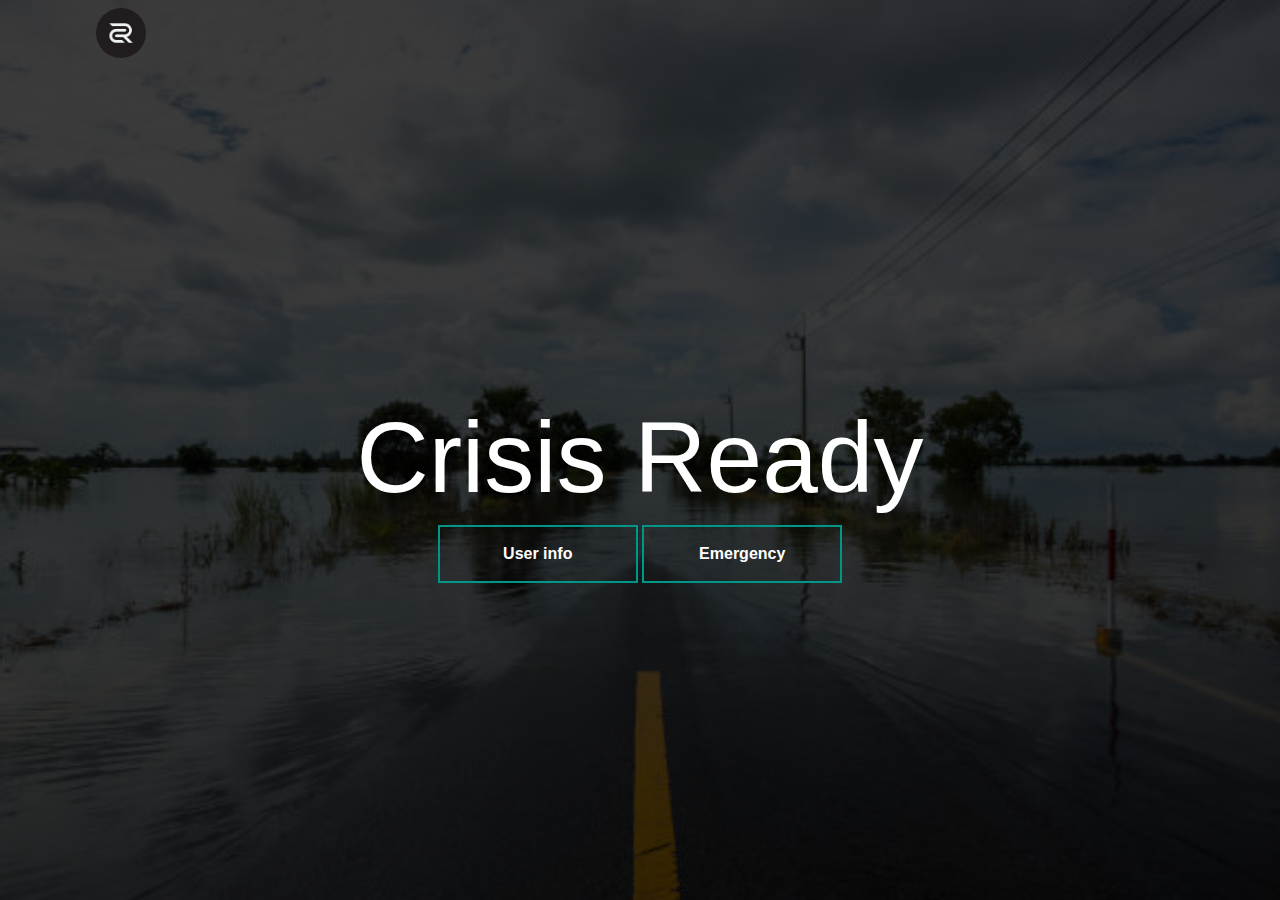
<file: index.html>
<!DOCTYPE html>
<html lang="en">
<head>
    <meta charset="UTF-8">
    <meta name="viewport" content="width=device-width, initial-scale=1.0">
    <title>Crisis Ready</title>
    <link rel="stylesheet" href="cover.css" >
    <link href="https://cdn.jsdelivr.net/npm/bootstrap@5.3.3/dist/css/bootstrap.min.css" rel="stylesheet" integrity="sha384-QWTKZyjpPEjISv5WaRU9OFeRpok6YctnYmDr5pNlyT2bRjXh0JMhjY6hW+ALEwIH" crossorigin="anonymous">
</head>
<body>
    <div class="banner">
        <div class="navbar">
            <img src="crr.jpeg" class="logo">
            
        </div>
        <div class="content">
            <h1>Crisis Ready</h1>
        
        <div >
        
            <a class="button" href="user.html"><button type="button"><span></span> User info</button></a>
            <a class="button" href="new.html"><button type="button"><span></span> Emergency</button></a>
    
   
          </div>
      </div>
      <script src="https://cdn.jsdelivr.net/npm/bootstrap@5.3.3/dist/js/bootstrap.bundle.min.js" integrity="sha384-YvpcrYf0tY3lHB60NNkmXc5s9fDVZLESaAA55NDzOxhy9GkcIdslK1eN7N6jIeHz" crossorigin="anonymous"></script>
</body>
</html>
</file>
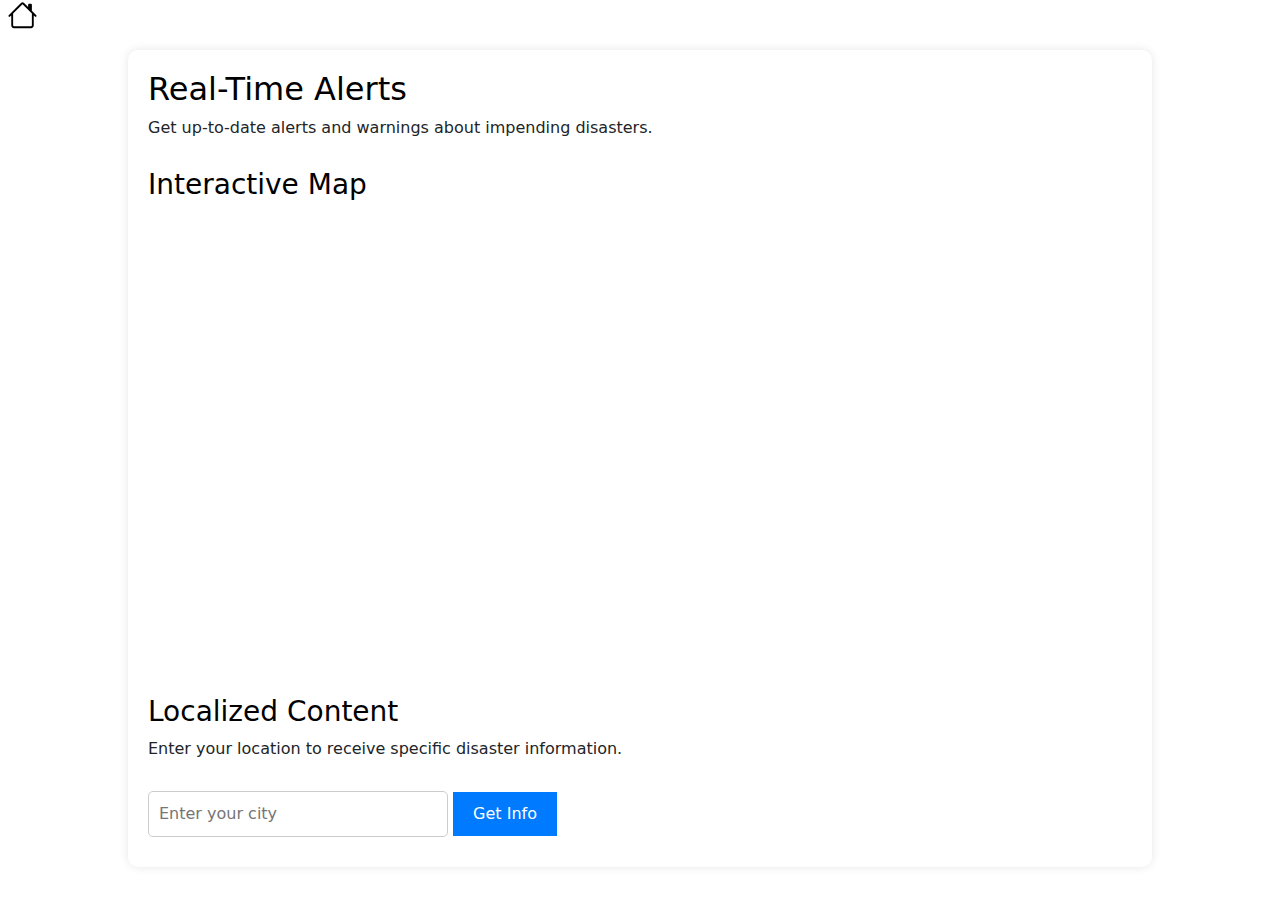
<file: alert.html>
<!DOCTYPE html>
<html lang="en">
<head>
    <meta charset="UTF-8">
    <meta name="viewport" content="width=device-width, initial-scale=1.0">
    <title>Disaster Preparedness & Response</title>
    <link rel="stylesheet" href="style1.css">
    <link href="https://cdn.jsdelivr.net/npm/bootstrap@5.3.3/dist/css/bootstrap.min.css" rel="stylesheet" integrity="sha384-QWTKZyjpPEjISv5WaRU9OFeRpok6YctnYmDr5pNlyT2bRjXh0JMhjY6hW+ALEwIH" crossorigin="anonymous">
</head>
<body>
    <a href="new.html" class="but"><svg xmlns="http://www.w3.org/2000/svg" width="45" height="30" fill="currentColor" class="bi bi-house" viewBox="0 0 16 16">
        <path d="M8.707 1.5a1 1 0 0 0-1.414 0L.646 8.146a.5.5 0 0 0 .708.708L2 8.207V13.5A1.5 1.5 0 0 0 3.5 15h9a1.5 1.5 0 0 0 1.5-1.5V8.207l.646.647a.5.5 0 0 0 .708-.708L13 5.793V2.5a.5.5 0 0 0-.5-.5h-1a.5.5 0 0 0-.5.5v1.293zM13 7.207V13.5a.5.5 0 0 1-.5.5h-9a.5.5 0 0 1-.5-.5V7.207l5-5z"></path>
      </svg></a>
    <section id="alerts">
        <h2 class="black">Real-Time Alerts</h2>
        <p>Get up-to-date alerts and warnings about impending disasters.</p>
        <div id="alerts-map">
            <h3 class="black">Interactive Map</h3>
            <iframe src="https://www.google.com/maps/embed?..." width="100%" height="450"></iframe>
        </div>
        <div id="localized-content">
            <h3 class="black">Localized Content</h3>
            <p>Enter your location to receive specific disaster information.</p>
            <input type="text" id="location-input" placeholder="Enter your city ">
            <button id="get-info-btn">Get Info</button>
            <div id="location-info"></div>
        </div>
    </section>
    <script>
    document.addEventListener("DOMContentLoaded", function() {
        const getInfoBtn = document.getElementById("get-info-btn");
        const locationInput = document.getElementById("location-input");
        const locationInfoDiv = document.getElementById("location-info");

        getInfoBtn.addEventListener("click", function() {
            const location = locationInput.value.trim();

            if (location) {
                locationInfoDiv.innerHTML = `<p>Fetching disaster information for <strong>${location}</strong>...</p>`;

                
                setTimeout(() => {
                    
                    const disasterData = {
                        "New York": "Hurricane warning: Expected landfall within 12 hours.",
                        "Los Angeles": "Earthquake advisory: Moderate tremors expected.",
                        "Miami": "Flood alert: Heavy rainfall predicted for the next 24 hours.",
                        "chicago": "Tornado watch: Conditions favorable for tornadoes.",
                        "houston": "Heatwave alert: Temperatures expected to exceed 100°F.",
                        "san francisco": "Wildfire warning: High risk of wildfire due to dry conditions.",
                        "seattle": "Snowstorm advisory: Heavy snowfall expected in the next 48 hours.",
                        "boston": "Coastal Flooding: High tides and strong winds causing coastal flooding.",
                        "denver": "Avalanche warning: High risk of avalanches in mountainous areas.",
                        "phoenix": "Dust Storm alert: Severe dust storms expected in the coming hours.",
                        "atlanta": "Severe Thunderstorm Watch: Possible severe thunderstorms with hail and strong winds.",
                        "dallas": "Flash Flood Warning: Flash flooding expected due to heavy rainfall.",
                        "dallas": "Flash Flood Warning: Flash flooding expected due to heavy rainfall.",
                        "washington dc": "Tornado Warning: Tornado observed in the area.",
                        "philadelphia": "Severe Thunderstorm Warning: Severe storms expected.",
                        "detroit": "Winter Storm Warning: Heavy snow and strong winds.",
                        "miami": "Hurricane Watch: Potential for hurricane formation.",
                        "las vegas": "Excessive Heat Warning: Temperatures above 110°F.",
                        "san diego": "Coastal Flood Advisory: High surf and coastal flooding.",
                        "charlotte": "Flood Warning: Flooding expected in low-lying areas.",
                        "orlando": "Tropical Storm Warning: Tropical storm approaching.",
                        "tampa": "Hurricane Warning: Hurricane conditions expected.",
                        "pittsburgh": "Severe Weather Alert: Possible severe weather conditions.",
             
                        "arlington": "Flood Warning: Major flooding expected due to heavy rainfall.",
                        "anchorage": "Winter Storm Warning: Severe snowstorm and ice.",
                        "honolulu": "Hurricane Watch: Potential hurricane approaching.",
                        "salt lake city": "Avalanche Watch: High risk of avalanches in nearby mountains.",
                        "colorado springs": "Wind Advisory: Strong winds expected.",
                        "fort worth": "Severe Thunderstorm Warning: Severe storms with possible hail.",
                        "bakersfield": "Heat Advisory: Extreme temperatures expected.",
                        "chula vista": "Flood Warning: Flash flooding due to heavy rain.",
                        "winston-salem": "Tornado Warning: Tornado observed in the vicinity.",
                        "burlington": "Snowstorm Advisory: Heavy snow expected.",
                        "syracuse": "Winter Storm Watch: Severe winter weather approaching.",
                        "providence": "Coastal Flood Watch: High tides and coastal flooding risks.",
                        "jacksonville": "Tropical Storm Warning: Tropical storm impacting the area.",
                        "birmingham": "Severe Thunderstorm Watch: Severe weather conditions possible.",
                        "tallahassee": "Flood Advisory: Minor flooding in low-lying areas.",
                        "greensboro": "Wind Warning: High winds expected.",
                        "des moines": "Blizzard Warning: Heavy snow and severe winds.",
                        "grand rapids": "Winter Weather Advisory: Snow and ice accumulation."
                    };

                    const info = disasterData[location] || "No current disaster alerts for this location.";

                    locationInfoDiv.innerHTML = `<p><strong>${info}</strong></p>`;
                }, 2000);
            } else {
                locationInfoDiv.innerHTML = "<p>Please enter a valid location.</p>";
            }
        });
    });
    </script>
    <script src="https://cdn.jsdelivr.net/npm/bootstrap@5.3.3/dist/js/bootstrap.bundle.min.js" integrity="sha384-YvpcrYf0tY3lHB60NNkmXc5s9fDVZLESaAA55NDzOxhy9GkcIdslK1eN7N6jIeHz" crossorigin="anonymous"></script>
</body>
</html>
</file>
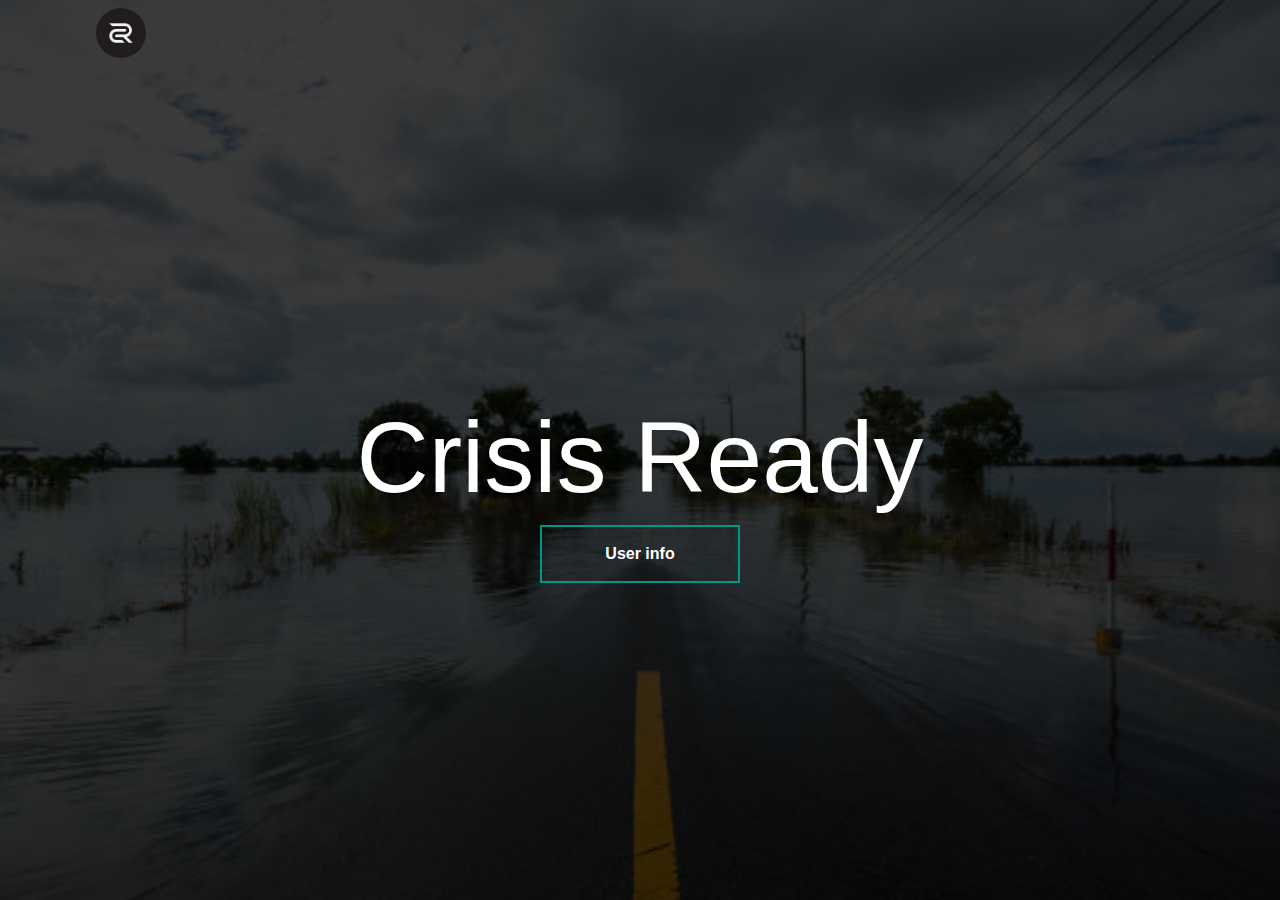
<file: cover.html>
<!DOCTYPE html>
<html lang="en">
<head>
    <meta charset="UTF-8">
    <meta name="viewport" content="width=device-width, initial-scale=1.0">
    <title>Crisis Ready</title>
    <link rel="stylesheet" href="cover.css" >
    <link href="https://cdn.jsdelivr.net/npm/bootstrap@5.3.3/dist/css/bootstrap.min.css" rel="stylesheet" integrity="sha384-QWTKZyjpPEjISv5WaRU9OFeRpok6YctnYmDr5pNlyT2bRjXh0JMhjY6hW+ALEwIH" crossorigin="anonymous">
</head>
<body>
    <div class="banner">
        <div class="navbar">
            <img src="crr.jpeg" class="logo">
            
        </div>
        <div class="content">
            <h1>Crisis Ready</h1>
        
        <div >
        
            <a class="button" href="user.html"><button type="button"><span></span> User info</button></a>
        
    
   
          </div>
      </div>
      <script src="https://cdn.jsdelivr.net/npm/bootstrap@5.3.3/dist/js/bootstrap.bundle.min.js" integrity="sha384-YvpcrYf0tY3lHB60NNkmXc5s9fDVZLESaAA55NDzOxhy9GkcIdslK1eN7N6jIeHz" crossorigin="anonymous"></script>
</body>
</html>
</file>
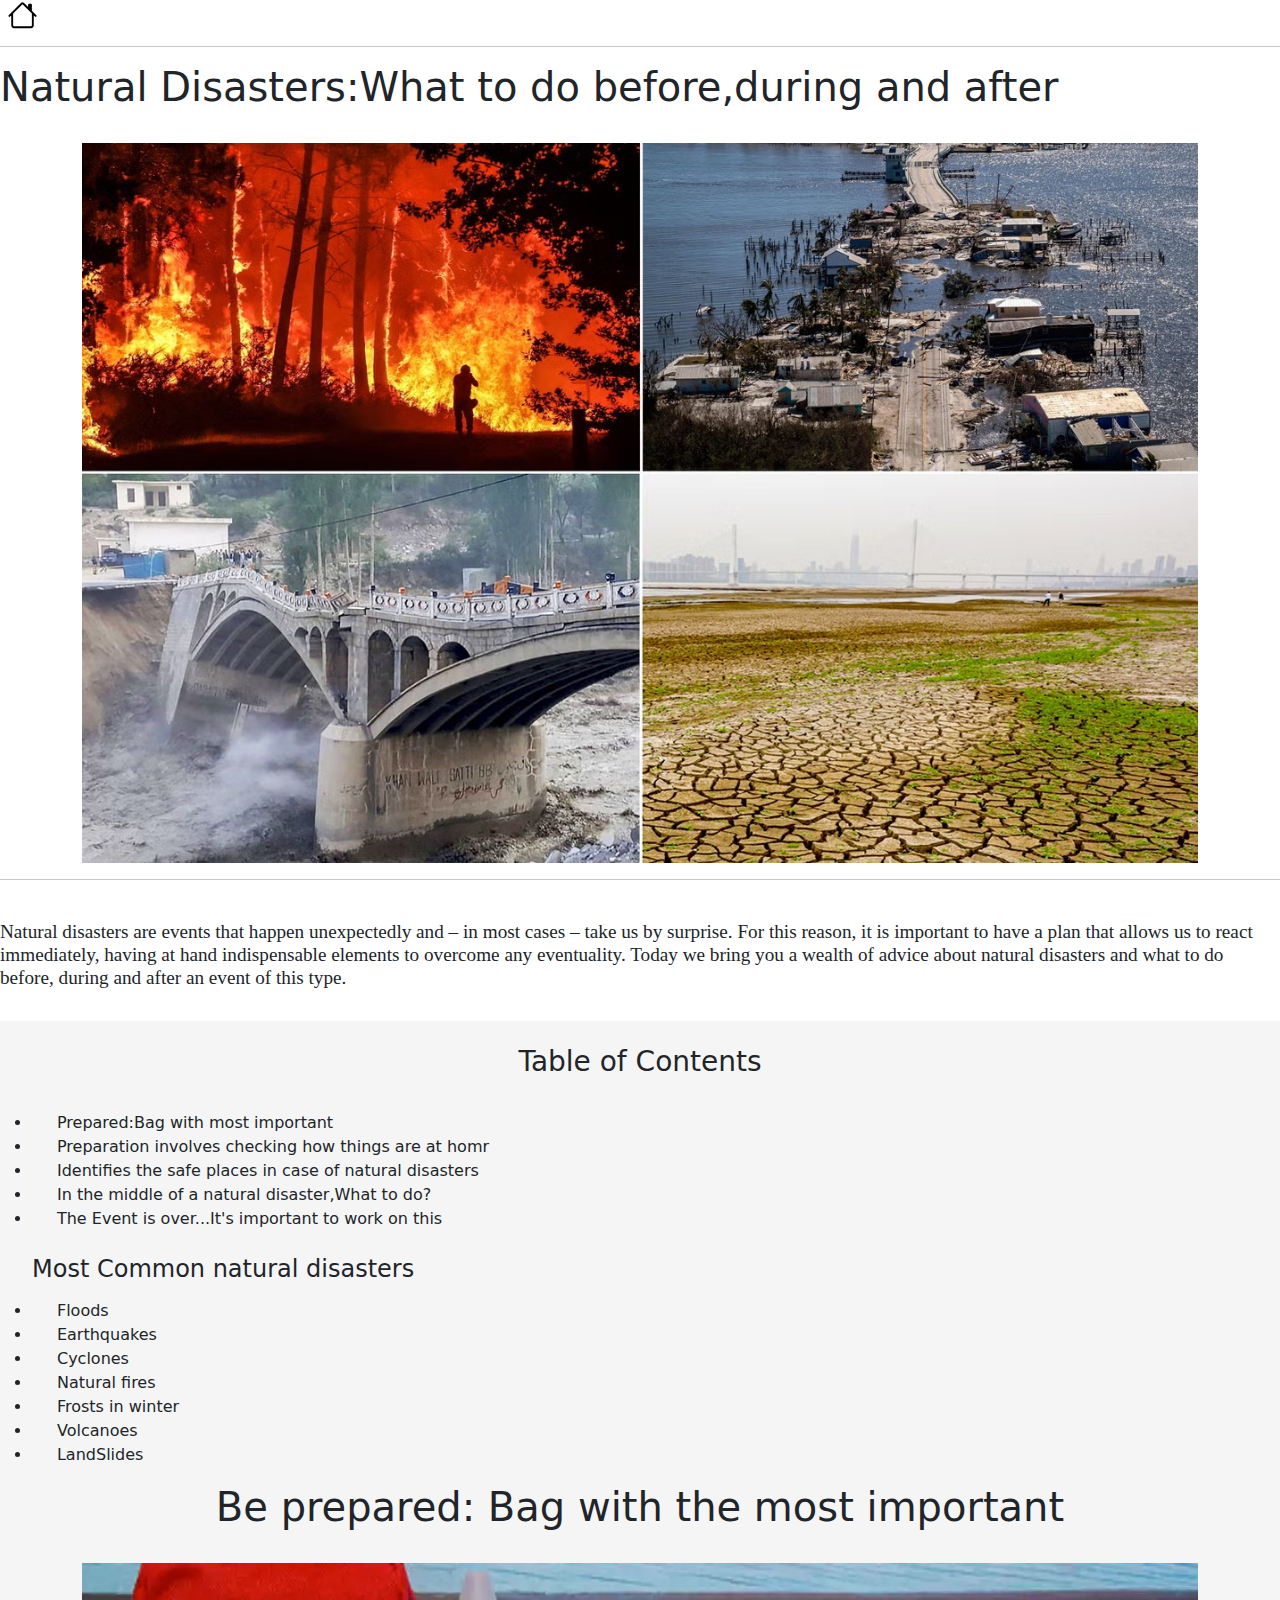
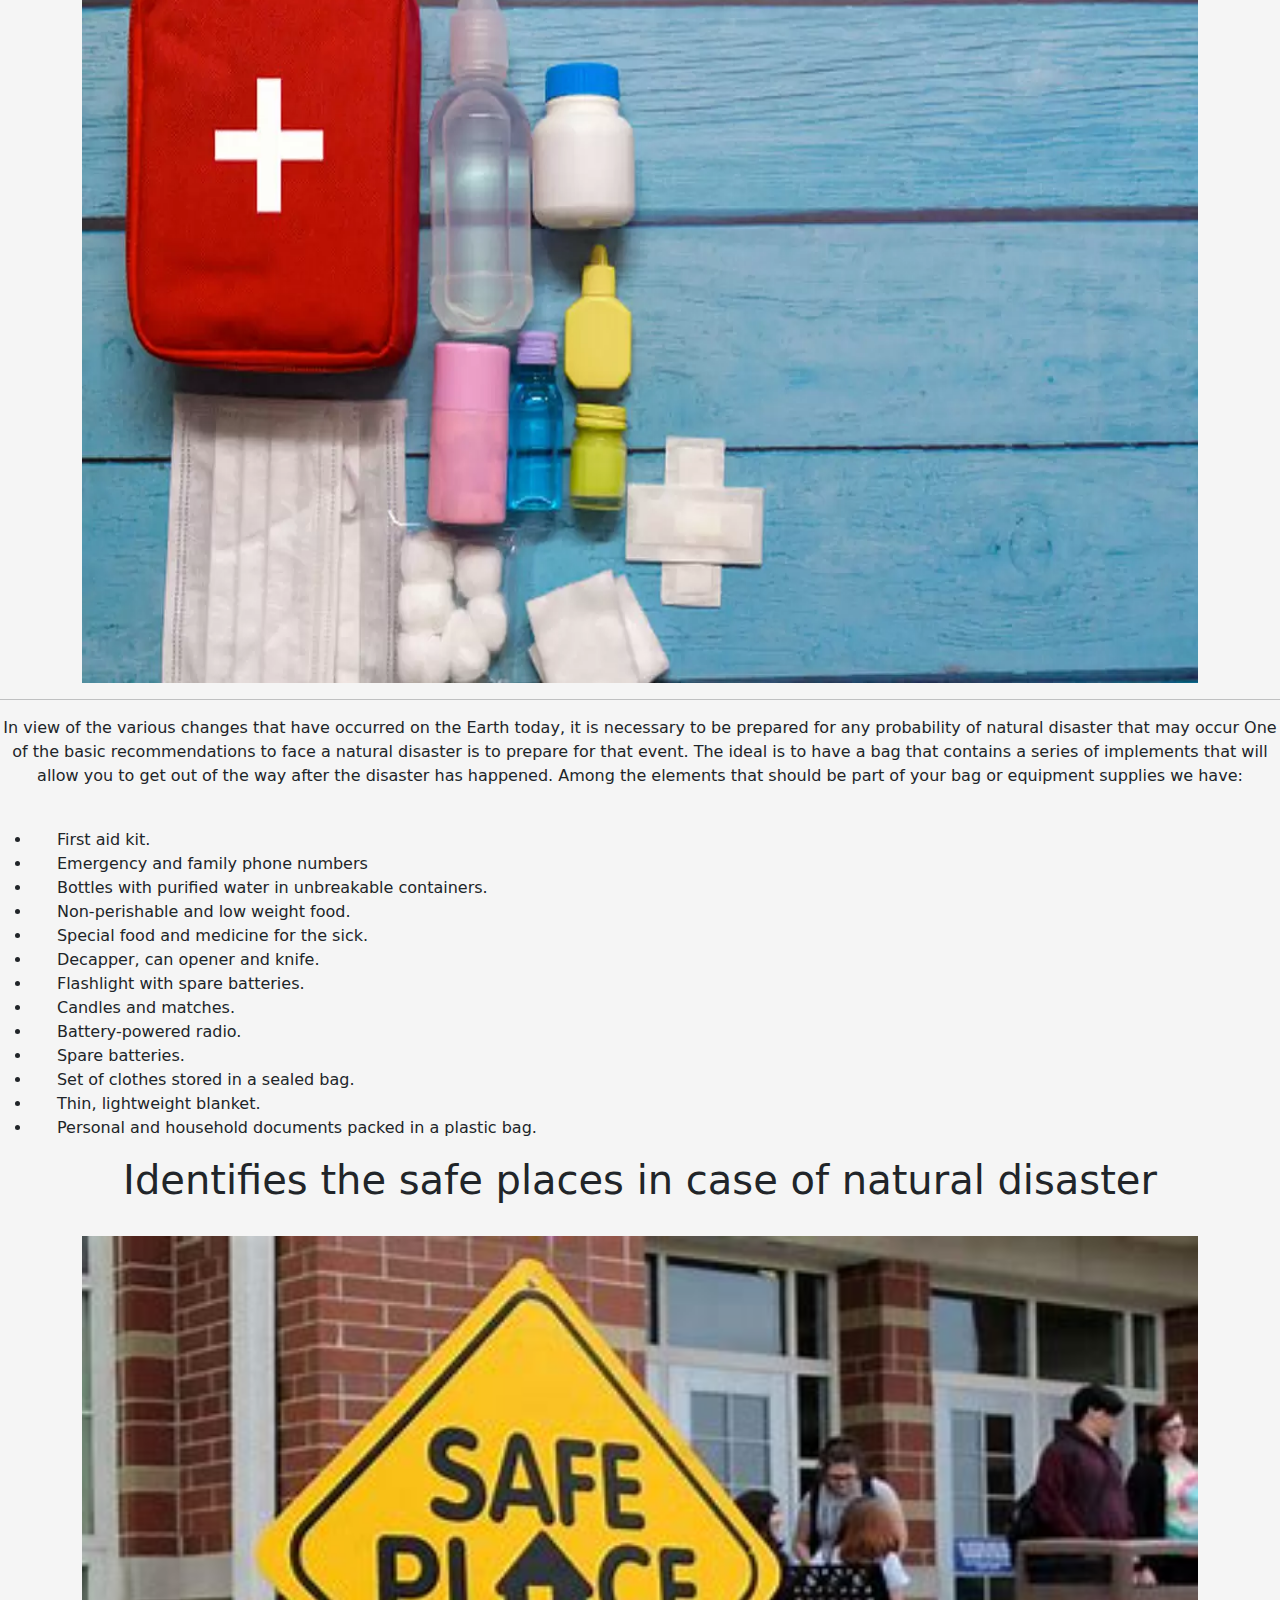
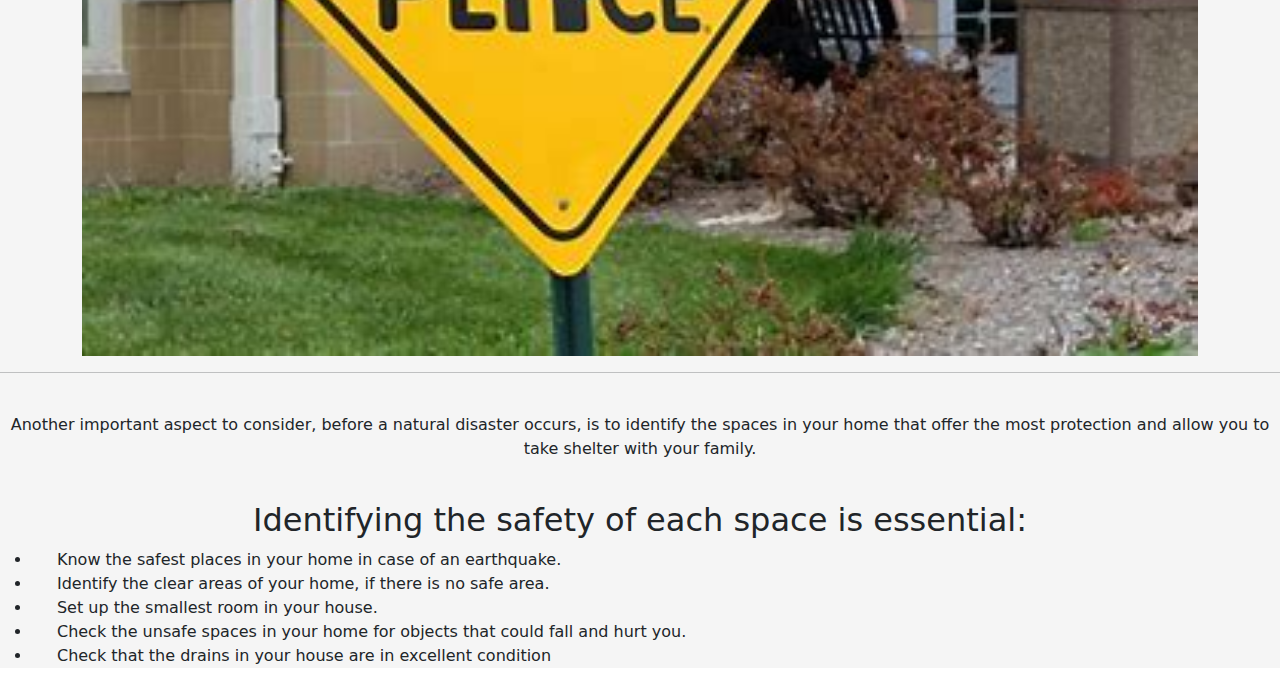
<file: education.html>
<!DOCTYPE html>
<html lang="en">
<head>
    <meta charset="UTF-8">
    <meta name="viewport" content="width=device-width, initial-scale=1.0">
    <link rel="stylesheet" href="style162.css" >
    <link href="https://cdn.jsdelivr.net/npm/bootstrap@5.3.3/dist/css/bootstrap.min.css" rel="stylesheet" integrity="sha384-QWTKZyjpPEjISv5WaRU9OFeRpok6YctnYmDr5pNlyT2bRjXh0JMhjY6hW+ALEwIH" crossorigin="anonymous">
    <title>Document</title>
</head>
<body>
     <a href="new.html" class="but"><svg xmlns="http://www.w3.org/2000/svg" width="45" height="30" fill="currentColor" class="bi bi-house" viewBox="0 0 16 16">
        <path d="M8.707 1.5a1 1 0 0 0-1.414 0L.646 8.146a.5.5 0 0 0 .708.708L2 8.207V13.5A1.5 1.5 0 0 0 3.5 15h9a1.5 1.5 0 0 0 1.5-1.5V8.207l.646.647a.5.5 0 0 0 .708-.708L13 5.793V2.5a.5.5 0 0 0-.5-.5h-1a.5.5 0 0 0-.5.5v1.293zM13 7.207V13.5a.5.5 0 0 1-.5.5h-9a.5.5 0 0 1-.5-.5V7.207l5-5z"></path>
      </svg></a>
      <hr>
    
    <div class="link">
        
        <!-- <a href="new.html" class="but">Home</a>   -->
        <h1>Natural Disasters:What to do before,during and after</h1><br/>
        <div class="container"><img class="education" src="disaster12.jpg" /></div>
        <hr />
        <br />
        <h4 class="font">
          Natural disasters are events that happen unexpectedly and – in most
          cases – take us by surprise. For this reason, it is important to have a
          plan that allows us to react immediately, having at hand indispensable
          elements to overcome any eventuality. Today we bring you a wealth of
          advice about natural disasters and what to do before, during and after
          an event of this type.
        </h4 >
        <br />
        <div class="table">
          <br />
          <h3>Table of Contents</h3>
          <br />
          
  
          <ul>
            <li>Prepared:Bag with most important</li>
            <li>Preparation involves checking how things are at homr</li>
            <li>Identifies the safe places in case of natural disasters</li>
            <li>In the middle of a natural disaster,What to do?</li>
            <li>The Event is over...It's important to work on this</li><br/>
            <h4 >Most Common natural disasters</h4>
          </ul>
          <ul >
            <li>Floods</li>
            <li>Earthquakes</li>
            <li>Cyclones</li>
            <li>Natural fires</li>
            <li>Frosts in winter</li>
            <li>Volcanoes</li>
            <li>LandSlides</li>
          </ul>
        <h1>Be prepared: Bag with the most important</h1><br/>
        <div class="container"><img class="prepare" src="Beprepared.jpg"></div>
        
        <hr/>
        <p>In view of the various changes that have occurred on the Earth today, it is necessary to be prepared for any probability of natural disaster that may occur

            One of the basic recommendations to face a natural disaster is to prepare for that event.
            
            The ideal is to have a bag that contains a series of implements that will allow you to get out of the way after the disaster has happened.
            
            Among the elements that should be part of your bag or equipment supplies we have:</p><br>
            
            <ul>
            <li>First aid kit.</li>
            <li>Emergency and family phone numbers</li>
            <li>Bottles with purified water in unbreakable containers.</li>
            <li>Non-perishable and low weight food.</li>
            <li>Special food and medicine for the sick.</li>
            <li>Decapper, can opener and knife.</li>
            <li>Flashlight with spare batteries.</li>
            <li>Candles and matches.</li>
            <li>Battery-powered radio.</li> 
            <li>Spare batteries.</li>
            <li>Set of clothes stored in a sealed bag.</li>
            <li>Thin, lightweight blanket.</li>
            <li>Personal and household documents packed in a plastic bag.</li></ul>

            <h1>Identifies the safe places in case of natural disaster</h1><br/>
            <div class="container"><img class="prepare" src="safe.jpg"></div>
            <hr/>
            <br/>
            <p>Another important aspect to consider, before a natural disaster occurs, is to identify the spaces in your home that offer the most protection and allow you to take shelter with your family.</p><br/>

                <h2>Identifying the safety of each space is essential:</h2>
                <ul>
                <li>Know the safest places in your home in case of an earthquake.</li>
                <li>Identify the clear areas of your home, if there is no safe area.</li>
                <li>Set up the smallest room in your house.</li>
                <li>Check the unsafe spaces in your home for objects that could fall and hurt you.</li>
                <li>Check that the drains in your house are in excellent condition</li></ul>
                
            
      
                <script src="https://cdn.jsdelivr.net/npm/bootstrap@5.3.3/dist/js/bootstrap.bundle.min.js" integrity="sha384-YvpcrYf0tY3lHB60NNkmXc5s9fDVZLESaAA55NDzOxhy9GkcIdslK1eN7N6jIeHz" crossorigin="anonymous"></script>
            
            


    
</body>
</html>
</file>
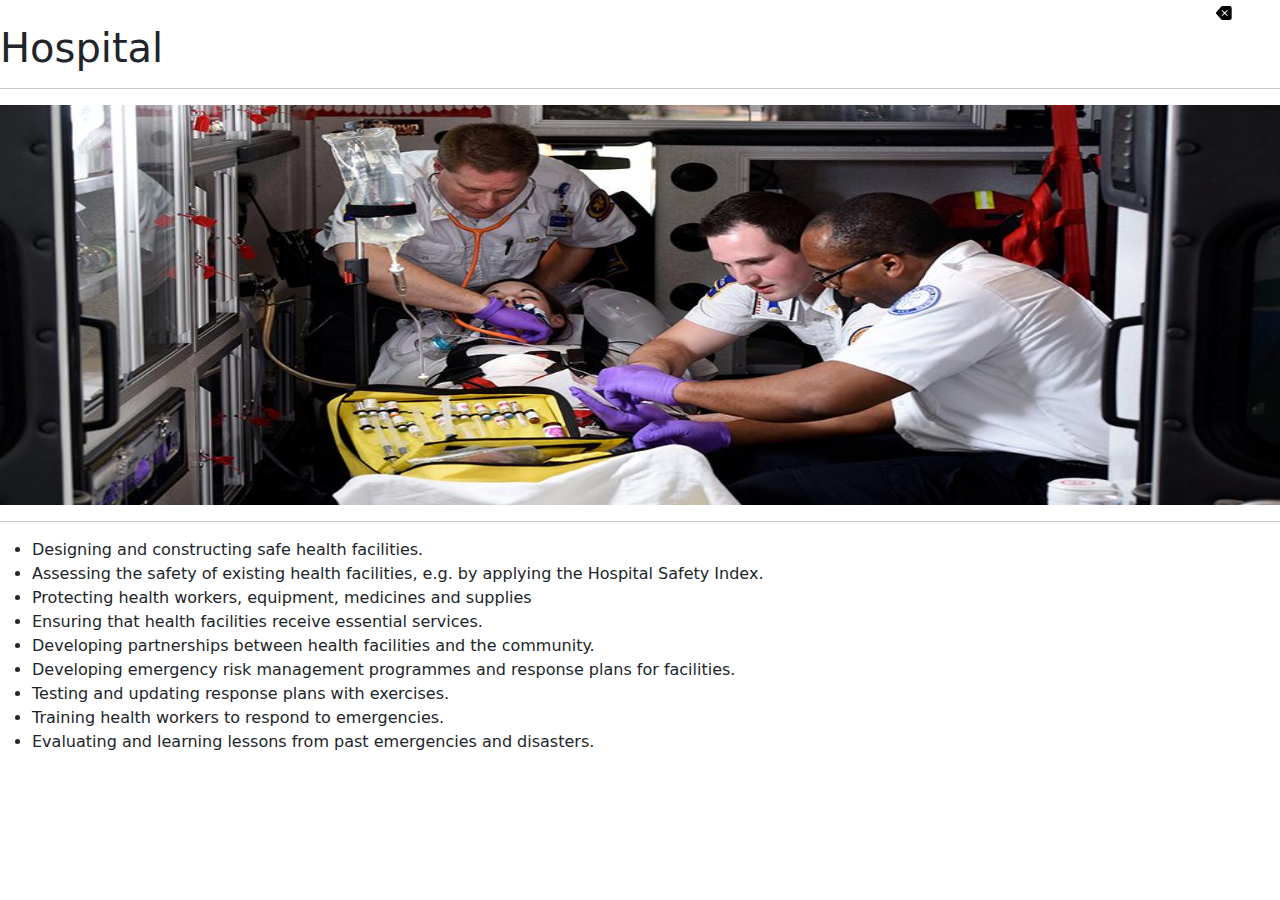
<file: hospital1.html>
<!DOCTYPE html>
<html lang="en">
<head>
    <meta charset="UTF-8">
    <meta name="viewport" content="width=device-width, initial-scale=1.0">
    <title>hospital</title>
    <link href="https://cdn.jsdelivr.net/npm/bootstrap@5.3.3/dist/css/bootstrap.min.css" rel="stylesheet" integrity="sha384-QWTKZyjpPEjISv5WaRU9OFeRpok6YctnYmDr5pNlyT2bRjXh0JMhjY6hW+ALEwIH" crossorigin="anonymous">
    <link rel="stylesheet" href="sign.css">
</head>
<body>
    <a  class="color4" href="resource.html"><svg  class="wrong" xmlns="http://www.w3.org/2000/svg" width="16" height="" fill="currentColor" class="bi bi-backspace-fill" viewBox="0 0 16 16">
        <path d="M15.683 3a2 2 0 0 0-2-2h-7.08a2 2 0 0 0-1.519.698L.241 7.35a1 1 0 0 0 0 1.302l4.843 5.65A2 2 0 0 0 6.603 15h7.08a2 2 0 0 0 2-2zM5.829 5.854a.5.5 0 1 1 .707-.708l2.147 2.147 2.146-2.147a.5.5 0 1 1 .707.708L9.39 8l2.146 2.146a.5.5 0 0 1-.707.708L8.683 8.707l-2.147 2.147a.5.5 0 0 1-.707-.708L7.976 8z"></path>
      </svg></a>
    <h1>Hospital</h1>
    <hr/>
    <img src="emergence.jpg" width="100%" height="400px">
    <hr/>
    
    <ul> 
<li>Designing and constructing safe health facilities. </li> 
<li>Assessing the safety of existing health facilities, 
e.g. by applying the Hospital Safety Index.</li>  
<li>Protecting health workers, equipment, medicines and supplies</li>  
<li> Ensuring that health facilities receive essential 
services. </li>
<li>Developing partnerships between health facilities 
and the community. </li> 
<li>Developing emergency risk management programmes and response plans for facilities. </li>
<li>Testing and updating response plans with exercises. </li>
<li>Training health workers to respond to emergencies.</li> 
<li>Evaluating and learning lessons from past emergencies and disasters.</li></ul>


<script src="https://cdn.jsdelivr.net/npm/bootstrap@5.3.3/dist/js/bootstrap.bundle.min.js" integrity="sha384-YvpcrYf0tY3lHB60NNkmXc5s9fDVZLESaAA55NDzOxhy9GkcIdslK1eN7N6jIeHz" crossorigin="anonymous"></script>
    
</body>
</html>
</file>
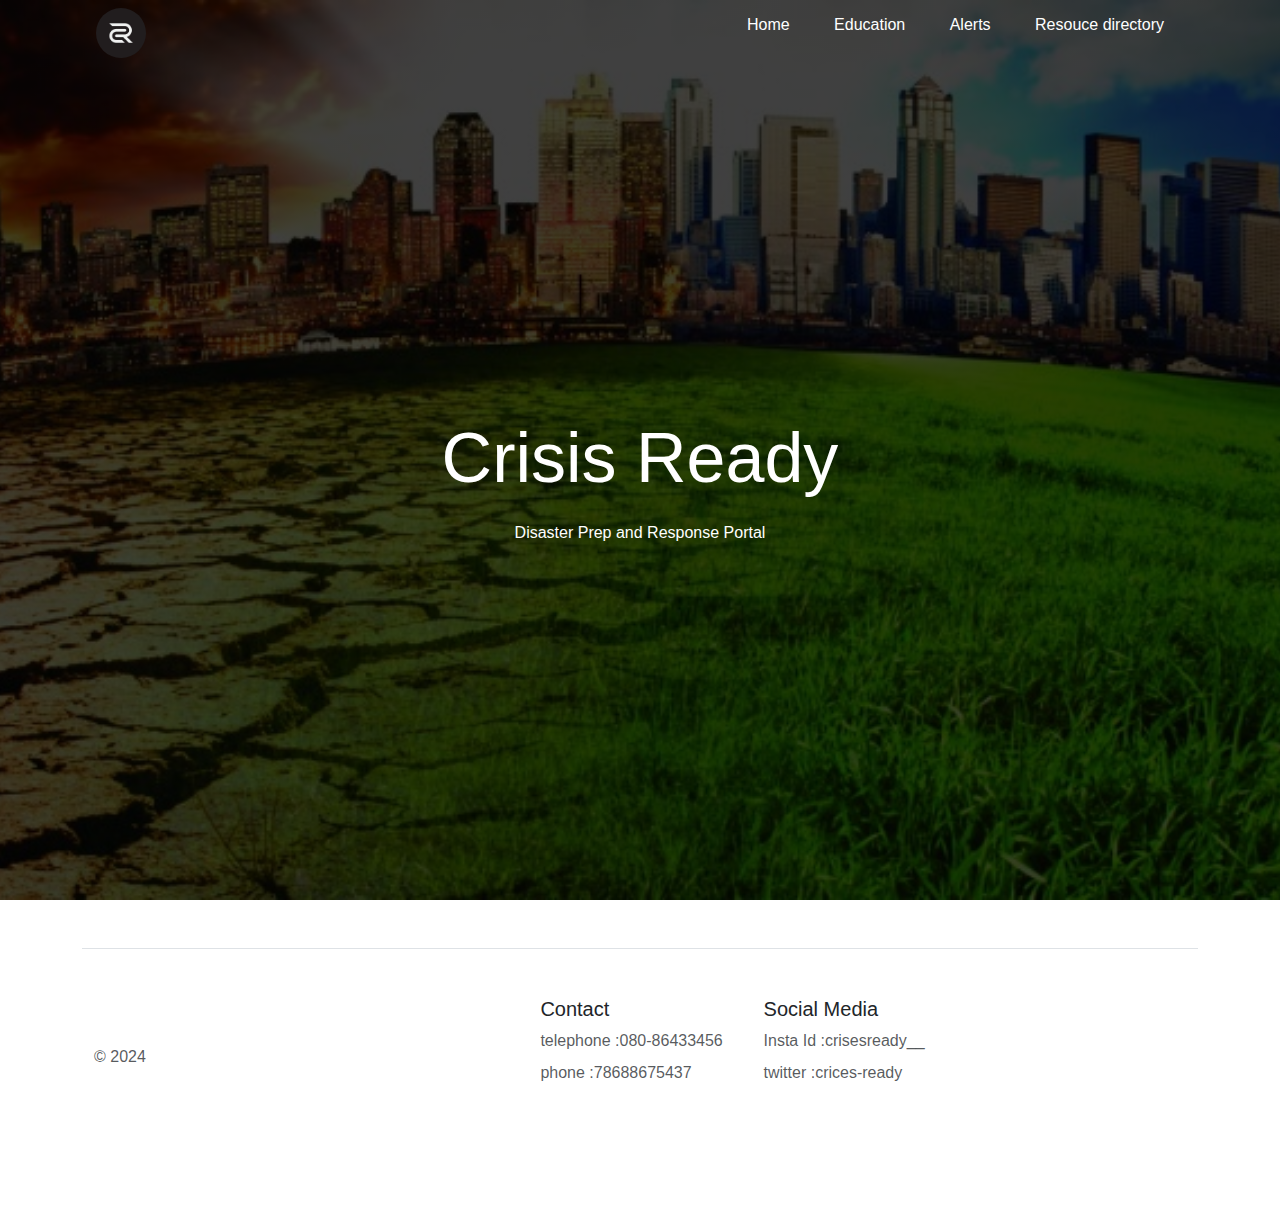
<file: new.html>
<!DOCTYPE html>
<html lang="en">
<head>
    <meta charset="UTF-8">
    <meta name="viewport" content="width=device-width, initial-scale=1.0">
    <title>Crisis Ready</title>
    <link rel="stylesheet" href="style1625.css" >
    <link href="https://cdn.jsdelivr.net/npm/bootstrap@5.3.3/dist/css/bootstrap.min.css" rel="stylesheet" integrity="sha384-QWTKZyjpPEjISv5WaRU9OFeRpok6YctnYmDr5pNlyT2bRjXh0JMhjY6hW+ALEwIH" crossorigin="anonymous">
</head>
<body>
    <div class="banner">
        <div class="navbar">
            <img src="crr.jpeg" class="logo">
            <ul>
                <li><a href="new.html">Home</a></li>
                <li><a href="education.html">Education</a></li>
                <li><a href="alert.html">Alerts</a></li>
                <li><a href="resource.html">Resouce directory</a></li>
                
                
                
            </ul>
        </div>
        <div class="content">
            <h1>Crisis Ready</h1>
            <p> Disaster 
                Prep and Response Portal
            </p>
           

            
        </div>

    </div>
    
    <div class="container">
        <div class="container">
            <footer class="row row-cols-1 row-cols-sm-2 row-cols-md-5 py-5 my-5 border-top">
              <div class="col mb-3">
                <a href="/" class="d-flex align-items-center mb-3 link-body-emphasis text-decoration-none">
                  <svg class="bi me-2" width="40" height="32"><use xlink:href="#bootstrap"></use></svg>
                </a>
                <p class="text-body-secondary">© 2024</p>
              </div>
          
              <div class="col mb-3">
          
              </div>
          
              <div class="col mb-3">
                <h5>Contact</h5>
                <ul class="nav flex-column">
                  <li class="nav-item mb-2"><a href="#" class="nav-link p-0 text-body-secondary">telephone :080-86433456</a></li>
                  <li class="nav-item mb-2"><a href="#" class="nav-link p-0 text-body-secondary">phone :78688675437</a></li>
                 
                </ul>
              </div>
          
              <div class="col mb-3">
                <h5>Social Media</h5>
                <ul class="nav flex-column">
                  <li class="nav-item mb-2"><a href="#" class="nav-link p-0 text-body-secondary">Insta Id :crisesready__</a></li>
                  <li class="nav-item mb-2"><a href="#" class="nav-link p-0 text-body-secondary">twitter :crices-ready</a></li>
                 
                </ul>
              </div>
          
              
              </div>
            </footer>
          </div>
      </div>
      <script src="https://cdn.jsdelivr.net/npm/bootstrap@5.3.3/dist/js/bootstrap.bundle.min.js" integrity="sha384-YvpcrYf0tY3lHB60NNkmXc5s9fDVZLESaAA55NDzOxhy9GkcIdslK1eN7N6jIeHz" crossorigin="anonymous"></script>
</body>
</html>
</file>
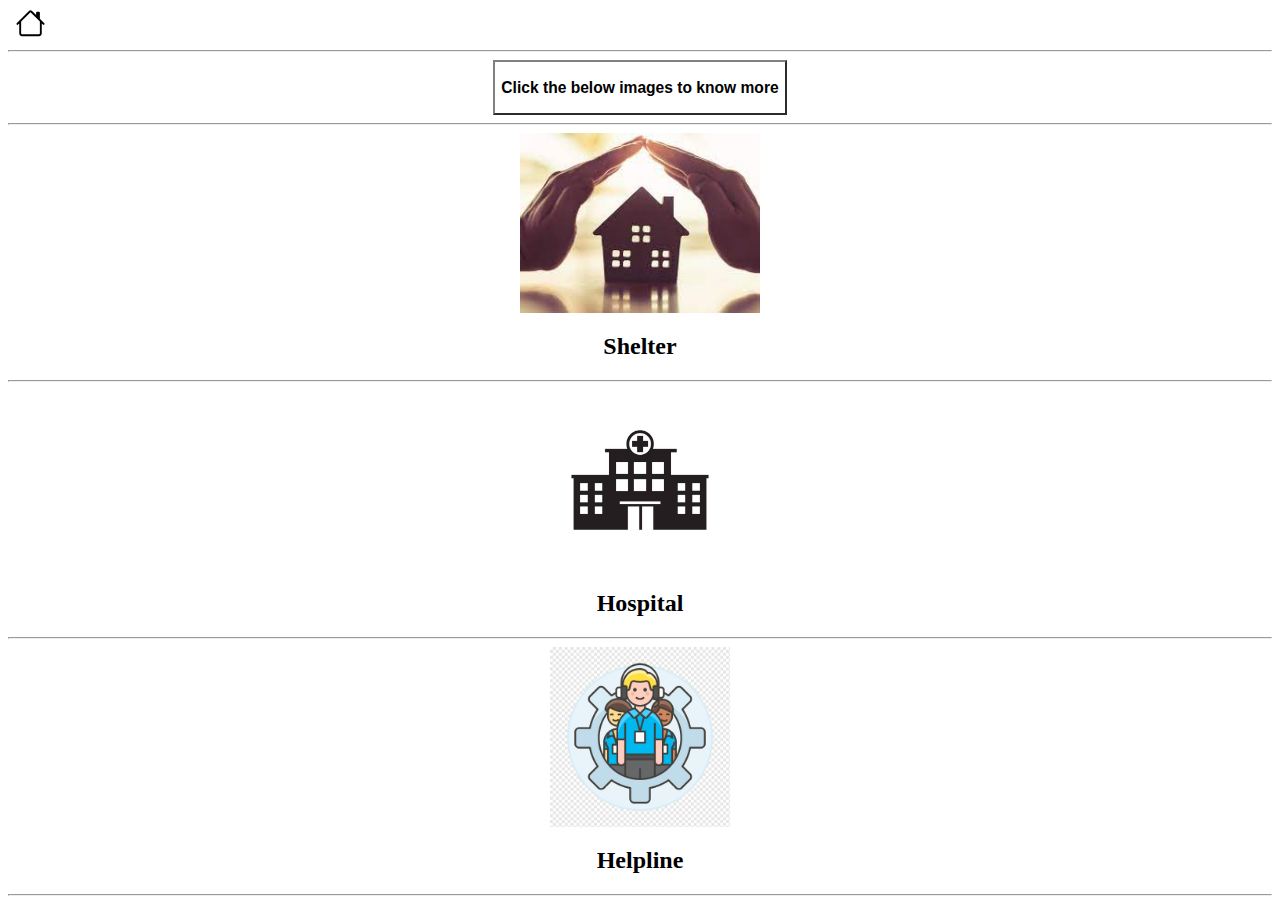
<file: resource.html>
<!DOCTYPE html>
<html lang="en">
<head>
    <meta charset="UTF-8">
    <meta name="viewport" content="width=device-width, initial-scale=1.0">
    <title>Document</title>
    <link rel="stylesheet" href="style16.css"/>
    

</head>
<body>
    <a  href="new.html" class="but"><svg xmlns="http://www.w3.org/2000/svg" width="45" height="30" fill="currentColor" class="bi bi-house" viewBox="0 0 16 16">
        <path d="M8.707 1.5a1 1 0 0 0-1.414 0L.646 8.146a.5.5 0 0 0 .708.708L2 8.207V13.5A1.5 1.5 0 0 0 3.5 15h9a1.5 1.5 0 0 0 1.5-1.5V8.207l.646.647a.5.5 0 0 0 .708-.708L13 5.793V2.5a.5.5 0 0 0-.5-.5h-1a.5.5 0 0 0-.5.5v1.293zM13 7.207V13.5a.5.5 0 0 1-.5.5h-9a.5.5 0 0 1-.5-.5V7.207l5-5z"></path>
      </svg></a> 
      <hr>
      <button class="label1"><h3 class="label">Click the below images to know more</h3> </button>
      <hr>

    
        <div class="container1"> <a href="shelter.html"><img  class="prepare1" src="shelter.jpeg" ></a></div>
        <h2 class="middle">Shelter</h2>
        <hr>
        <div class="container1"> <a  href="hospital1.html"><img class="prepare1" src="hospital1.jpg"></a></div>
        <h2 class="middle">Hospital</h2>
        <hr>
        <div class="container1"> <a  href="helpline.html"><img class="prepare1" src="helpline.jpg" ></a></div>
        <h2 class="middle">Helpline</h2>
        <hr>
            
            

       
                
</body>
</html>
</file>
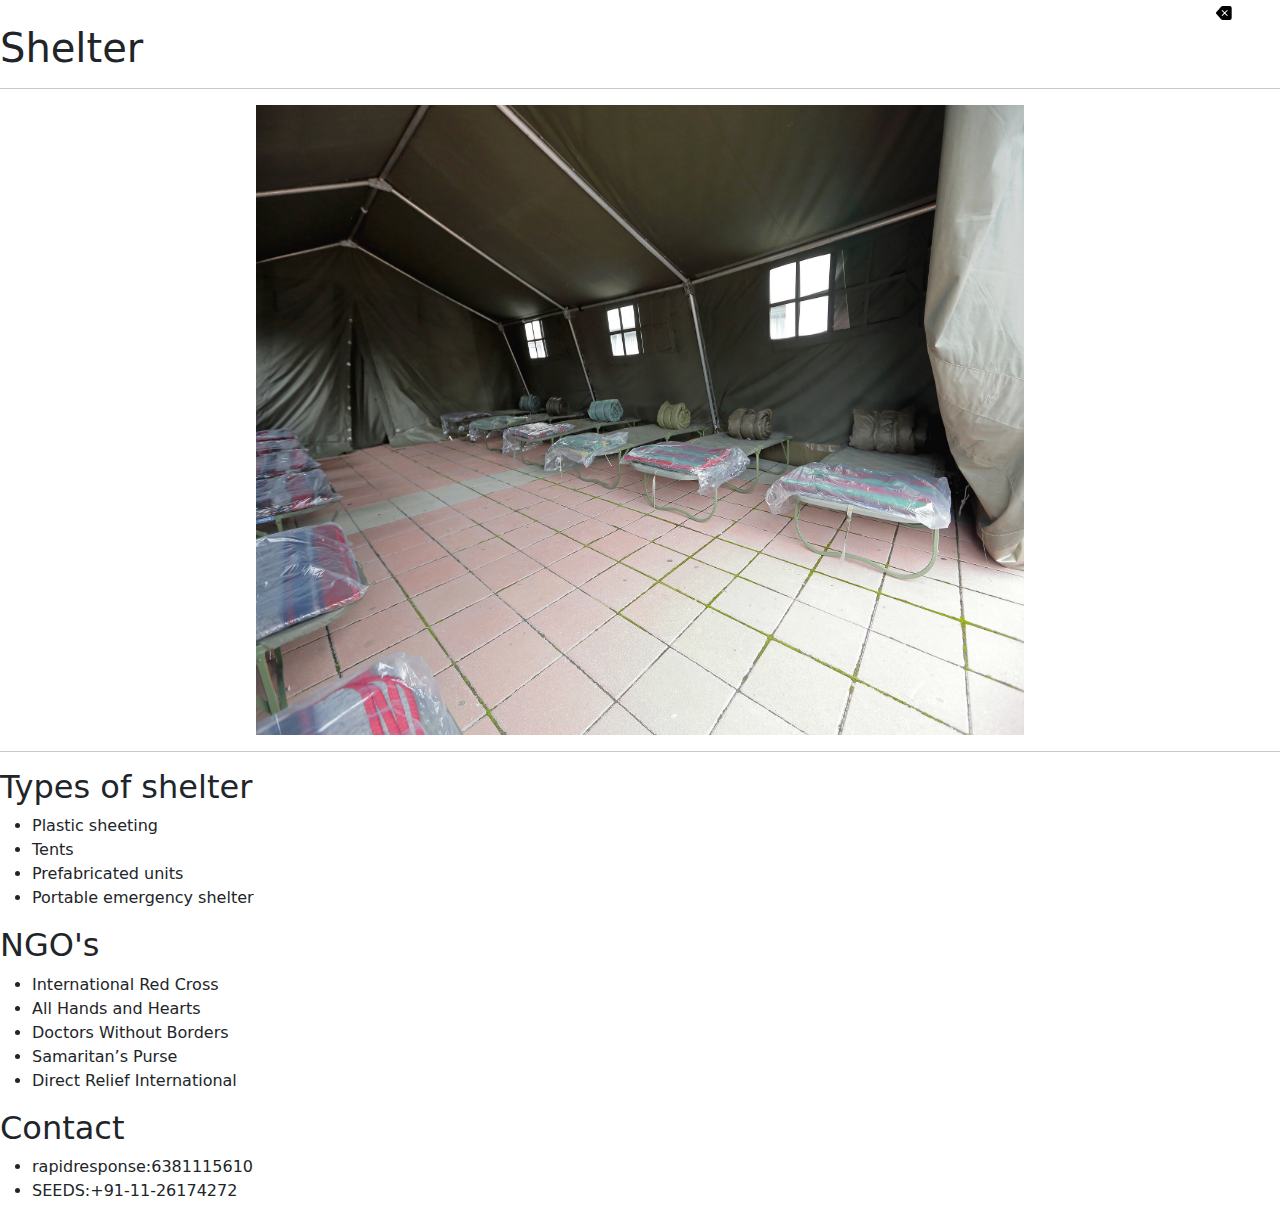
<file: shelter.html>
<!DOCTYPE html>
<html lang="en">
<head>
    <meta charset="UTF-8">
    <meta name="viewport" content="width=device-width, initial-scale=1.0">
    <title>shelter</title>
    <link href="https://cdn.jsdelivr.net/npm/bootstrap@5.3.3/dist/css/bootstrap.min.css" rel="stylesheet" integrity="sha384-QWTKZyjpPEjISv5WaRU9OFeRpok6YctnYmDr5pNlyT2bRjXh0JMhjY6hW+ALEwIH" crossorigin="anonymous">
    <link rel="stylesheet" href="sign.css">
</head>
<body>
    <a  class="color4" href="resource.html"><svg  class="wrong" xmlns="http://www.w3.org/2000/svg" width="16" height="" fill="currentColor" class="bi bi-backspace-fill" viewBox="0 0 16 16">
        <path d="M15.683 3a2 2 0 0 0-2-2h-7.08a2 2 0 0 0-1.519.698L.241 7.35a1 1 0 0 0 0 1.302l4.843 5.65A2 2 0 0 0 6.603 15h7.08a2 2 0 0 0 2-2zM5.829 5.854a.5.5 0 1 1 .707-.708l2.147 2.147 2.146-2.147a.5.5 0 1 1 .707.708L9.39 8l2.146 2.146a.5.5 0 0 1-.707.708L8.683 8.707l-2.147 2.147a.5.5 0 0 1-.707-.708L7.976 8z"></path>
      </svg></a>
    <h1>Shelter</h1>
    <hr/>
    <div class="cotainer2"><img class="prepare2" src="shelter.jpg" ></div>
   
    <hr/>
    <h2>Types of shelter</h2>
    <ul>
        <li>Plastic sheeting</li>
        <li>Tents</li>
        <li>Prefabricated units</li>
        <li>Portable emergency shelter</li>
    </ul>
    <h2>NGO's </h2>
    <ul>
        <li>International Red Cross</li>
        <li>All Hands and Hearts </li>
        <li>Doctors Without Borders </li>
        <li>Samaritan’s Purse</li>
        <li> Direct Relief International</li>

    </ul>
    <h2>Contact</h2>
    <ul><li>rapidresponse:6381115610</li>
    <li>SEEDS:+91-11-26174272</li></ul>
    


    <script src="https://cdn.jsdelivr.net/npm/bootstrap@5.3.3/dist/js/bootstrap.bundle.min.js" integrity="sha384-YvpcrYf0tY3lHB60NNkmXc5s9fDVZLESaAA55NDzOxhy9GkcIdslK1eN7N6jIeHz" crossorigin="anonymous"></script>
    
</body>
</html>
</file>
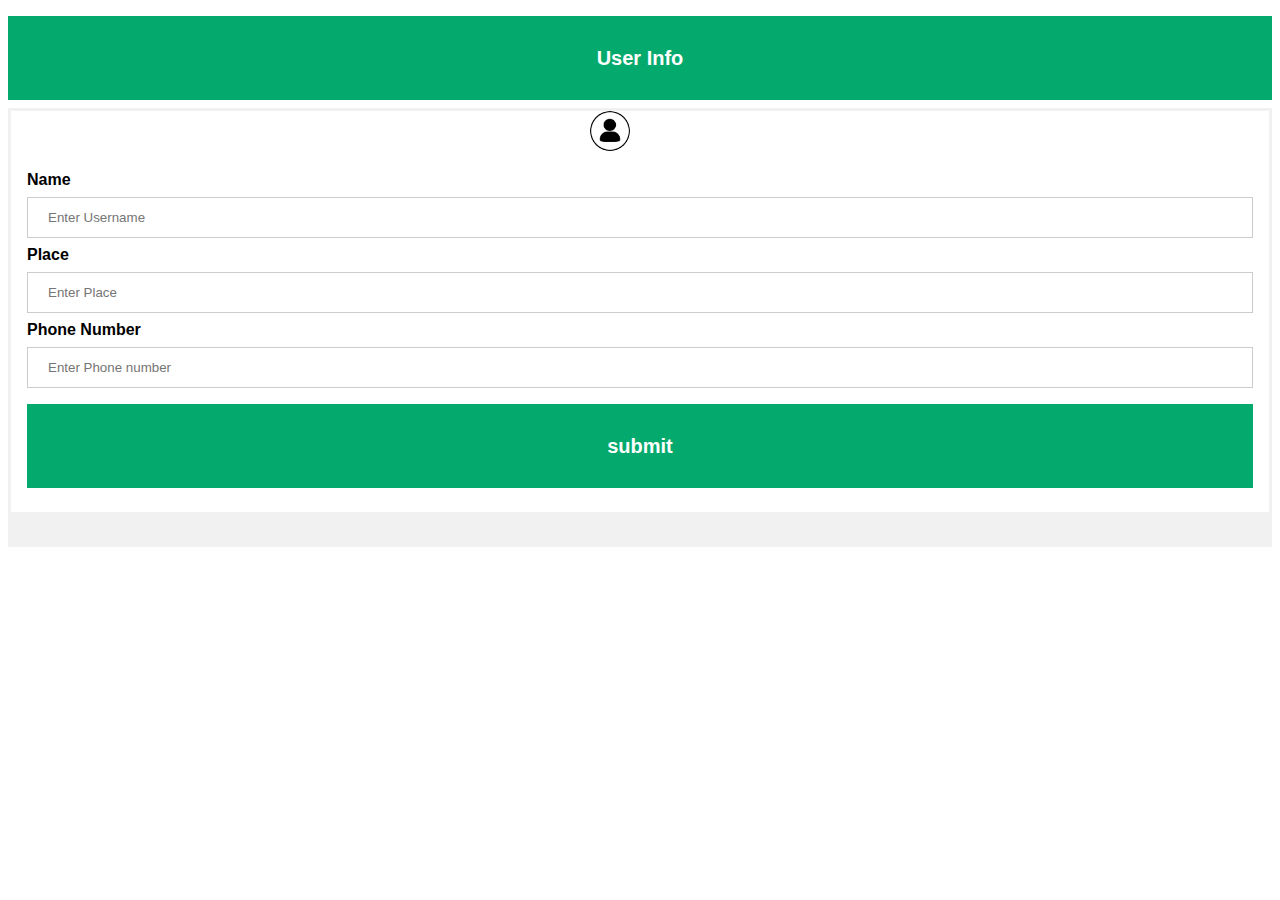
<file: user.html>
<!DOCTYPE html>
<html>
<head>
<meta name="viewport" content="width=device-width, initial-scale=1">
<link rel="stylesheet" href="profile.css">
<style>
body {font-family: Arial, Helvetica, sans-serif;}
form {border: 3px solid #f1f1f1;}

input[type=text], input[type=password] {
  width: 100%;
  padding: 12px 20px;
  margin: 8px 0;
  display: inline-block;
  border: 1px solid #ccc;
  box-sizing: border-box;
}

button {
  background-color: #04AA6D;
  color: white;
  padding: 14px 20px;
  margin: 8px 0;
  border: none;
  cursor: pointer;
  width: 100%;
  
  size-adjust: 30%;
  

}

button:hover {
  opacity: 0.8;
}

.cancelbtn {
  width: auto;
  padding: 10px 18px;
  background-color: #f44336;
}

.imgcontainer {
 
  
  width:100px ;
  display: block;
  margin-left: auto;
  margin-right: auto;
  
  
  
}

img.avatar {
  width: 40%;
  border-radius: 50%;
}

.container {
  padding: 16px;
}

span.psw {
  float: right;
  padding-top: 16px;
}

/* Change styles for span and cancel button on extra small screens */
@media screen and (max-width: 300px) {
  span.psw {
     display: block;
     float: none;
  }
  .cancelbtn {
     width: 100%;
  }
}
h2{
  text-align: center;
  align-items: center;
  
}
</style>
</head>
<body>

<button><h2 >User Info</h2></button>

<form action="new.html" method="post">
  <div class="imgcontainer">
    <img  src="profilephoto.jpg" alt="Avatar" class="avatar" width="100px">
  </div>

  <div class="container">
    <label for="uname"><b>Name</b></label>
    <input type="text" placeholder="Enter Username" name="uname" required>

    <label for="psw"><b>Place</b></label>
    <input type="text" placeholder="Enter Place" name="psw" required>
    
    
    <label for="psw"><b>Phone Number</b></label>
    <input type="text" placeholder="Enter Phone number" name="psw" required>
    <a href="new.html"><button><h2>submit</h2></button></a>
        
    
    
  </div>

  <div class="container" style="background-color:#f1f1f1">
    
  </div>
</form>

</body>
</html>
</file>
<file: cover.css>
*{
    margin:0;
    padding:0;
    font-family:sans-serif;
}
.banner{
    width:100%;
    height:100vh;
    background-image:linear-gradient(rgba(0,0,0,0.75),rgba(0,0,0,0.75)),url(cover.jpg);
    background-size: cover;
    background-position: center;
}
.navbar{
    width:85%;
    margin:auto;
    padding: 35px 0;
    display: flex;
    align-items: center;
    justify-content: space-between;
    color: aqua;
}
.logo{
    width:50px;
    cursor: pointer;
    border-radius: 50%;

}
.navbar ul li{
    list-style: none;
    display: inline-block;
    margin:0 20px;
    position: relative;
    
}
.navbar ul li a{
    text-decoration: none;
    color: white;
}
.navbar ul li::after{
    content:'';
    height:3px;
    width:0;
    background:#009688;
    position: absolute;
    left:0;
    bottom:-10px;
    transition: 0.5s;

}
.navbar ul li:hover::after{
    width: 100%;
}
.content{
    width:100%;
    position:absolute;
    top:50%;
    transform:translateY(-50%);
    text-align:center;
    color: #fff;


}
.content h1{
    font-size: 100px;
    margin-top: 80px;
    font-family:'Gill Sans', 'Gill Sans MT', Calibri, 'Trebuchet MS', sans-serif;
}
.content p{
    margin:20px auto;
    font-weight:100;
    line-height: 25px;
}
button{
    width:200px;
    padding:15px 0;
    text-align: center;
    margin:20px 10px;
    border-radius: 25px;
    font-weight: bold;
    border:2px solid #009688;
    background: transparent;
    color:#fff ;
    cursor:pointer;
    position: relative;
    overflow:hidden;

}
span{
    background:#009688;
    height:100%;
    width:0;
    border-radius: 25px;
    position:absolute;
    left:0;
    bottom:0;
    z-index: -1;
    transition: 0.5s;

}
button:hover span{
    width:100%;
    


}
button:hover{
    border:none;
}
</file>
<file: style1.css>
/* General Styles */
body {
    font-family: Arial, sans-serif;
    margin: 0;
    padding: 0;
    background-color: #f4f4f4;
    color: #333;
    line-height: 1.6;
}

h1, h2, h3 {
    margin: 0.5em 0;
}

p {
    margin: 0.5em 0 1.5em;
}

/* Header Styles */
header {
    background-color: black;
    color: white;
    padding: 20px 0;
    text-align: center;
}

header h1 {
    margin: 0;
    font-size: 2em;
}

header nav ul {
    list-style-type: none;
    padding: 0;
    margin: 20px 0 0;
    display: flex;
    justify-content: center;
}

header nav ul li {
    margin: 0 10px;
}

header nav ul li a {
    color: white;
    text-decoration: none;
    padding: 5px 10px;
    border: 1px solid white;
    border-radius: 5px;
}

header nav ul li a:hover {
    background-color: white;
    color: #007BFF;
}

/* Section Styles */
section {
    padding: 20px;
    margin: 20px 10%;
    background-color: white;
    border-radius: 10px;
    box-shadow: 0 0 10px rgba(0, 0, 0, 0.1);
}

section h2 {
    color: #007BFF;
}

section h3 {
    margin-top: 1em;
    color: #0056b3;
}

section p {
    margin-bottom: 20px;
}

button {
    padding: 10px 20px;
    background-color: #007BFF;
    color: white;
    border: none;
    border-radius: 5px;
    cursor: pointer;
}

button:hover {
    background-color: #0056b3;
}

/* Input Styles */
input[type="text"] {
    padding: 10px;
    margin: 10px 0;
    width: 100%;
    max-width: 300px;
    box-sizing: border-box;
    border: 1px solid #ccc;
    border-radius: 5px;
}

/* Footer Styles */
footer {
    background-color: #333;
    color: white;
    padding: 20px 0;
    text-align: center;
}

footer nav ul {
    list-style-type: none;
    padding: 0;
    margin: 10px 0 0;
    display: flex;
    justify-content: center;
}

footer nav ul li {
    margin: 0 10px;
}

footer nav ul li a {
    color: white;
    text-decoration: none;
}

footer nav ul li a:hover {
    text-decoration: underline;
}

/* Responsive Styles */
@media (max-width: 768px) {
    section {
        margin: 20px 5%;
    }

    header nav ul {
        flex-direction: column;
    }

    footer nav ul {
        flex-direction: column;
    }
}

/* Specific styles for warning alerts */
.alert.warning {
    background-color: #ff6f61; /* Bright red/orange */
    border: 2px solid #e54b4b; /* Darker red for border */
}

/* Specific styles for advisory alerts */
.alert.advisory {
    background-color: #4caf50; /* Bright green */
    border: 2px solid #388e3c; /* Darker green for border */
}

/* Additional styles to make the alert more noticeable */
.alert {
    box-shadow: 0 4px 8px rgba(0, 0, 0, 0.2);
    font-size: 1.2em;
}
.but{
    color:black;
}
.black{
    color: black;
}
</file>
<file: style162.css>
.education {
    width: 100%;
    height: 80vh;
    display: block;
  margin-left: auto;
  margin-right: auto;
    
  }
  .container
{
  display: flex;
  justify-content: center;
  align-items: center;
}
  
  .table {
    text-align: center;
    justify-content: center;
    background-color: whitesmoke;
    border: black;
  }
  li {
    text-align: left;
    padding-left: 2%;
    padding-top: 1;
    

  }
  .table{
    text-align:center;
  }

  h4{
    text-align: left;
    
  }
  .font{
    font-family:' Time-Romans sans-serif';
    font-size: larger;
  }

.prepare{
  width: 100%;
  height: 80vh;
 
  display: block;
  margin-left: auto;
  margin-right: auto;
  
  
    
}

.but{
    color: black;

}
.but{
  color: black;

}
.wrong{
  margin-left: 95%;
  

 
}
.color4{
  color:black ;
}
</file>
<file: sign.css>
.container2{
    display: flex;
  justify-content:center;
  align-items:center;

}
.prepare2{
    width: 60%;
    height: 70vh;
   
    display: block;
    margin-left: auto;
    margin-right:auto ;
    
}
.wrong{
  margin-left: 95%;
  

 
}
.color4{
  color:black ;
}
</file>
<file: style1625.css>
*{
    margin:0;
    padding:0;
    font-family:sans-serif;
}
.banner{
    width:100%;
    height:100vh;
    background-image:linear-gradient(rgba(0,0,0,0.75),rgba(0,0,0,0.75)),url(green.png);
    background-size: cover;
    background-position: center;
}
.navbar{
    width:85%;
    margin:auto;
    padding: 35px 0;
    display: flex;
    align-items: center;
    justify-content: space-between;
    color: aqua;
}
.logo{
    width:50px;
    cursor: pointer;
    border-radius: 50%;

}
.navbar ul li{
    list-style: none;
    display: inline-block;
    margin:0 20px;
    position: relative;
    
}
.navbar ul li a{
    text-decoration: none;
    color: white;
}
.navbar ul li::after{
    content:'';
    height:3px;
    width:0;
    background:#009688;
    position: absolute;
    left:0;
    bottom:-10px;
    transition: 0.5s;

}
.navbar ul li:hover::after{
    width: 100%;
}
.content{
    width:100%;
    position:absolute;
    top:50%;
    transform:translateY(-50%);
    text-align:center;
    color: #fff;


}
.content h1{
    font-size: 70px;
    margin-top: 80px;
}
.content p{
    margin:20px auto;
    font-weight:100;
    line-height: 25px;
}
button{
    width:200px;
    padding:15px 0;
    text-align: center;
    margin:20px 10px;
    border-radius: 25px;
    font-weight: bold;
    border:2px solid #009688;
    background: transparent;
    color:#fff ;
    cursor:pointer;
    position: relative;
    overflow:hidden;

}
span{
    background:#009688;
    height:100%;
    width:0;
    border-radius: 25px;
    position:absolute;
    left:0;
    bottom:0;
    z-index: -1;
    transition: 0.5s;

}
button:hover span{
    width:100%;
    border: none;

}
</file>
<file: style16.css>
.container1{
    display: flex;
  justify-content: center;
  align-items: center;

}
.prepare1{
    width: 100%;
    height: 20vh;
   
    display: block;
    margin-left: auto;
    margin-right: auto;
}
.but{
    color: black;

}
.color1{
    color:red;
}
.middle{
    text-align: center;
}

.wrong{
    margin-left: 95%;

    

   
}
.color4{
    color:black ;
}
.label{
    text-align: center;
}
.label1{
    background-color: transparent;
    background-size: auto;
    display:block;
    margin-left: auto;
    margin-right: auto;
    border-color: gray;
}
</file>
<file: profile.css>
.register{
    color: black;
    font-size: medium;
    font-weight: bolder;
    margin-left: 400px;
    text-align: center;
    justify-content: center;
    padding-left: 20%;





}
.fcc-btn {
    background-color: #199319;
    color: white;
  }
</file>
